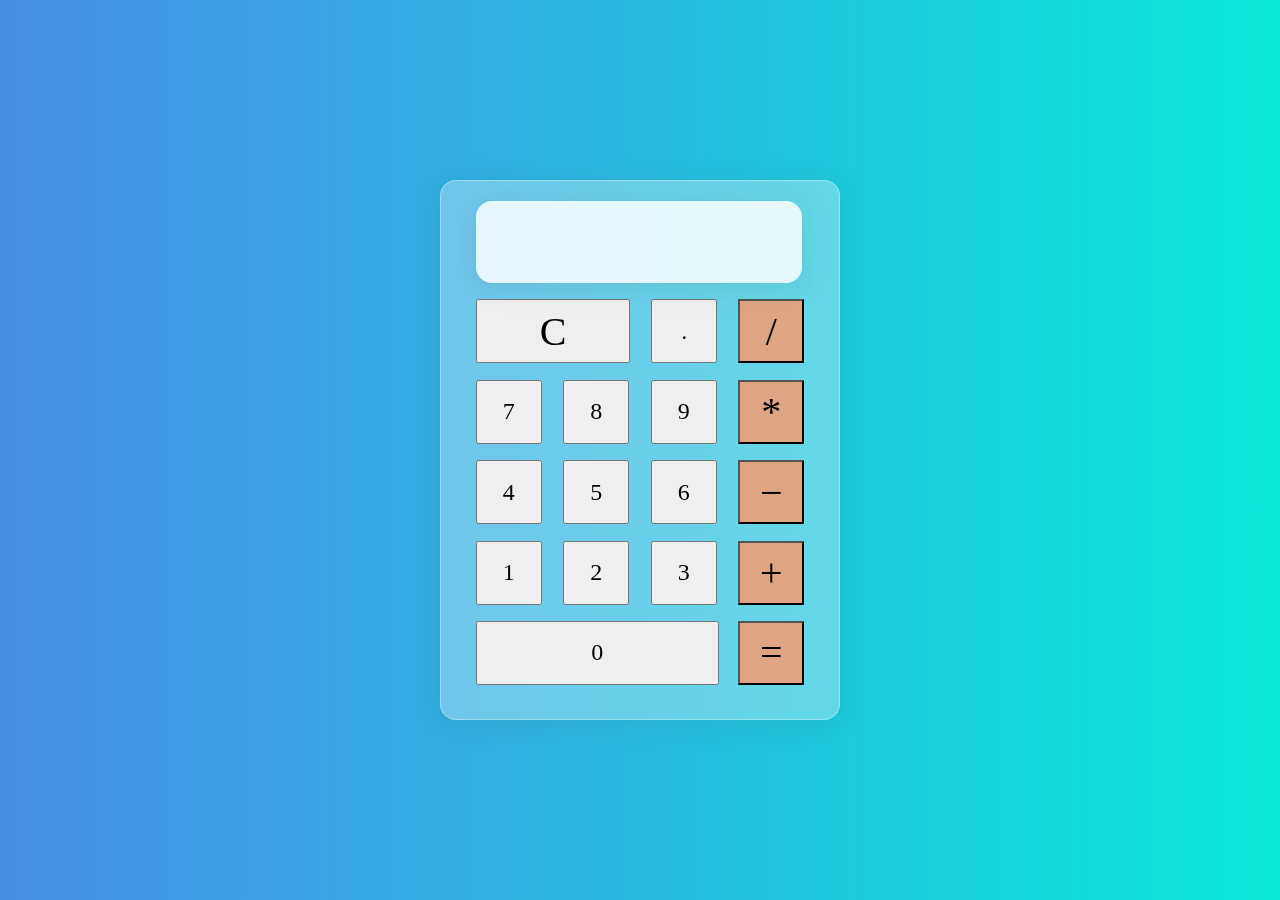
<file: index.html>
<!DOCTYPE html>
<html lang="en">
<head>
    <meta charset="UTF-8">
    <meta name="viewport" content="width=device-width, initial-scale=1.0">
    <title>Calculator</title>
    <link rel="stylesheet" href="style.css">
</head>
<body>  
    <div class="wrapper">
        <section class="screen">
            <input type="text" id="display" disabled>
        </section>
        <section class="calc-buttons">
            <div class="buttons-row">
                <button class="button-double" onclick="clearDisplay()">C</button>
                <button class="button" onclick="add('.')">.</button>
                <button class="button-action" onclick="add('/')">/</button>
            </div>
            <div class="buttons-row"> 
                <button class="button" onclick="add('7')">7</button>
                <button class="button" onclick="add('8')">8</button>
                <button class="button" onclick="add('9')">9</button>
                <button class="button-action" onclick="add('*')">*</button>
            </div>
            <div class="buttons-row"> 
                <button class="button" onclick="add('4')">4</button>
                <button class="button" onclick="add('5')">5</button>
                <button class="button" onclick="add('6')">6</button>
                <button class="button-action" onclick="add('-')">−</button>
            </div>
            <div class="buttons-row"> 
                <button class="button" onclick="add('1')">1</button>
                <button class="button" onclick="add('2')">2</button>
                <button class="button" onclick="add('3')">3</button>
                <button class="button-action" onclick="add('+')">+</button>
            </div>
            <div class="buttons-row"> 
                <button class="button-triple" onclick="add('0')">0</button>
                <button class="button-action" onclick="calc()">=</button>
            </div>
        </section>
    </div>
<script src="script.js"></script>
</body>
</html>
</file>
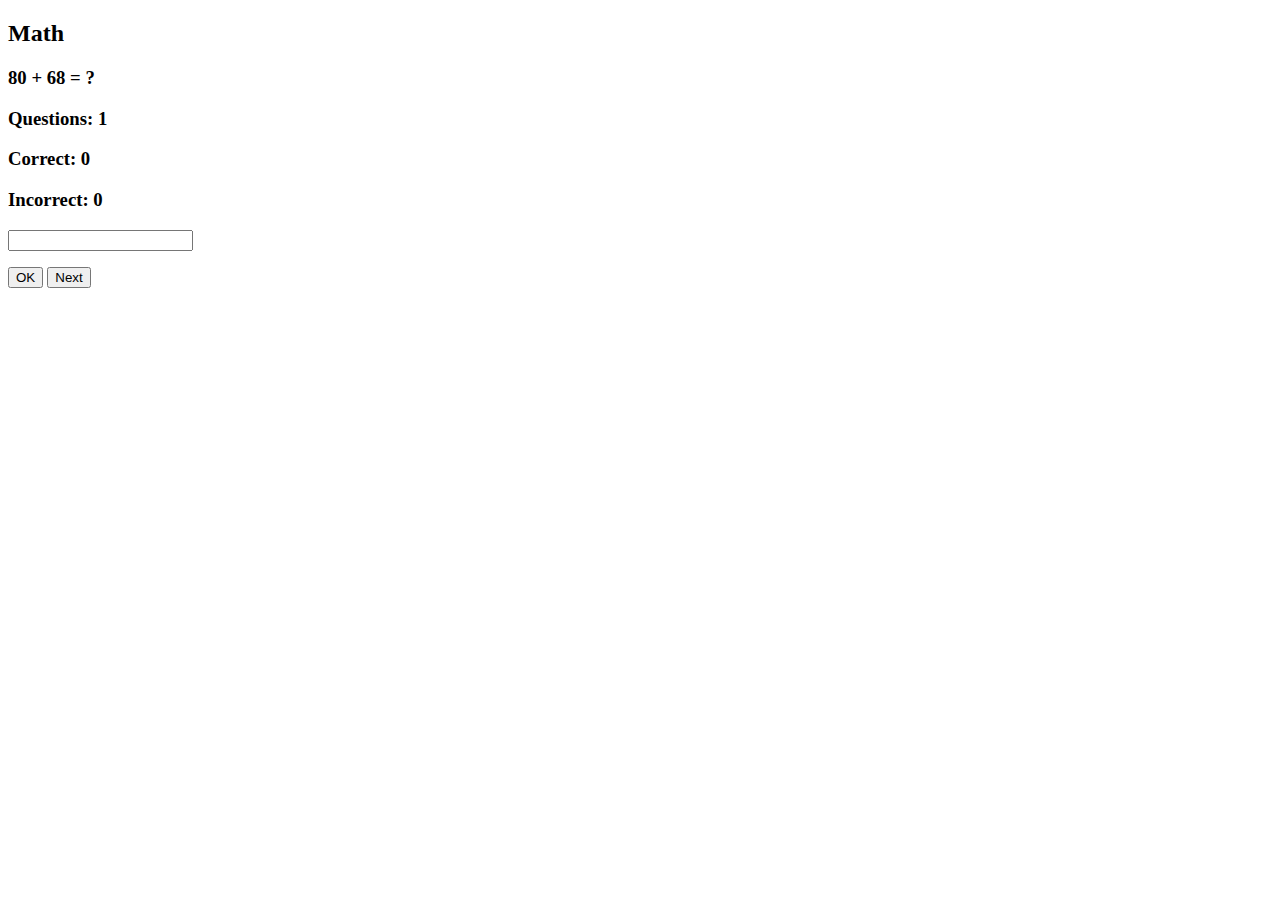
<file: math.html>
<!DOCTYPE html>
<html>
<body>

<h2>Math</h2>

<p id="display"></p>
<input id="inputevalue" type="number"> 
<p id="result"></p>
<button id="ok" onclick="checkResult()">OK</button>
<button id="next" onclick="generate()">Next</button>

<script>
let correctResult;
let correct = 0
let incorrect = 0
let questions = 0

function generate() {
    let v1 = Math.round(Math.random() * 100);
    let v2 = Math.round(Math.random() * 100);
	questions += 1
    correctResult = v1 + v2;
    document.getElementById("display").innerHTML = `
    <h3>${v1} + ${v2} = ?</h3>
    <h3>Questions: ${questions}</h3>
    <h3>Correct: ${correct}</h3>
    <h3>Incorrect: ${incorrect}</h3>
`;
}

function checkResult() {
    let inputValue = document.getElementById("inputevalue").value;
    if (parseInt(inputValue) === correctResult) {
        document.getElementById("result").innerHTML = "<h3>Pravilno</h3>";
        document.getElementById("inputevalue") = "";
        correct += 1
		generate()
    } else {
        document.getElementById("result").innerHTML = "<h3>Ne Pravilno</h3>";
		incorrect += 1
    }
}

generate();
</script>

</body>
</html>
</file>
<file: style.css>
html{
    box-sizing: border-box;
    height: 100%;
}


*,
*::before,
*::after {
  box-sizing: inherit;
  margin: 0;
  padding: 0;
}



body{
    align-items: center;
    background: linear-gradient(to right, rgb(72, 141, 230), rgb(9, 233, 218));
    display: flex;
    font-family: 'Dosis', 'sans-serif';
    font-display: swap;
    height: inherit;
    justify-content: center;

}


.wrapper{
    backdrop-filter: blur(5.5px);
-webkit-backdrop-filter: blur(5.5px);
background: rgba(255, 255, 255, 0.75);
border: 1px solid rgba(255, 255, 255, 0.01);
border-radius: 16px;
box-shadow: 0 4px 30px rgba(35, 35, 35, 0.1);
color: #232323;
backdrop-filter: blur(4px);
-webkit-backdrop-filter: blur(4px);
background: rgba(255, 255, 255, 0.30);
border: 1px solid rgba(255, 255, 255, 0.34);
flex-basis: 400px; 
height: 540px;
padding: 20px 35px;  
}




#display {
    backdrop-filter: blur(5.5px);
    -webkit-backdrop-filter: blur(5.5px);
    background: rgba(255, 255, 255, 0.75);
    border: 1px solid rgba(255, 255, 255, 0.01);
    border-radius: 16px;
    box-shadow: 0 4px 30px rgba(35, 35, 35, 0.1);
    color: #232323;
    font-size: 35px;
    overflow: auto;
    padding: 20px;
    text-align: right;
    width: 326px;
}
      


.buttons-row{
    display: flex;
    justify-content: space-between;
    margin: 5% 0;
}

.button{
    flex-basis: 20%;
    font-family: inherit;
    font-size: 24px;
    height: 64px;
    
}

.button-triple{
    flex-basis: 74%;
    font-family: inherit;
    font-size: 24px;
    height: 64px;
    
}
.button-double{
    flex-basis: 47%;
    font-family: inherit;
    font-size: 40px;
    height: 64px;

}

.button-action{
    background-color: #dfa583;
    flex-basis: 20%;
    font-family: inherit;
    font-size: 40px;
    
}
</file>
